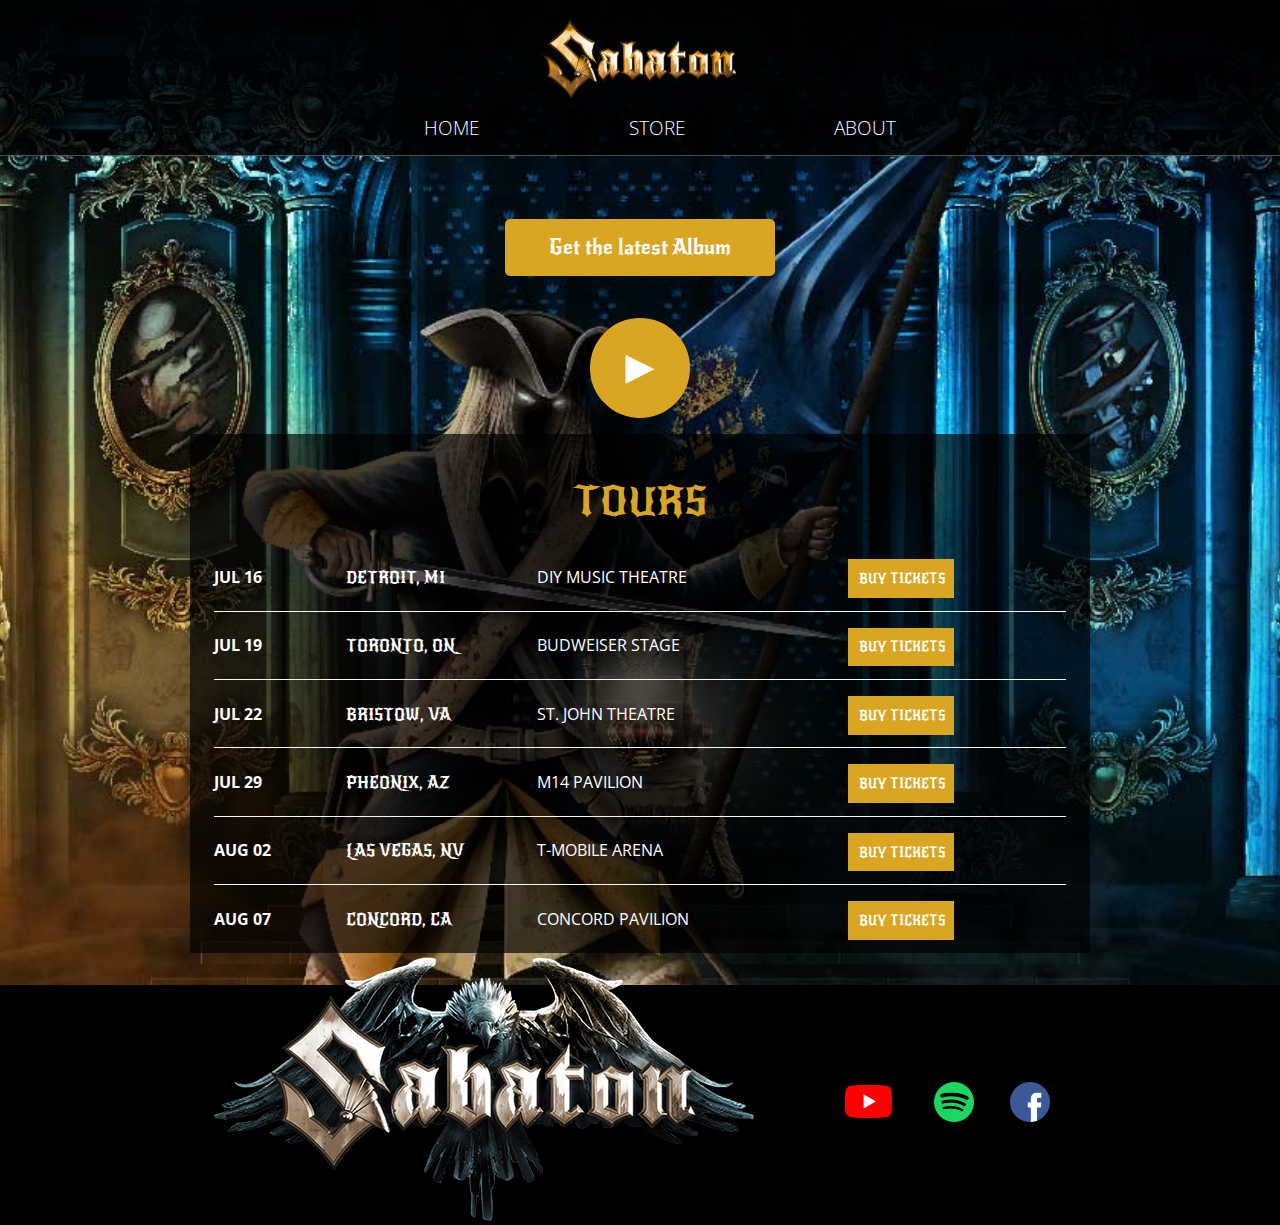
<file: index.html>
<!DOCTYPE html>
<html>
	<head>
		<title>Sabaton</title>
		<meta name="description" content="This is the description">
		<link rel="stylesheet" href="styles.css">
	</head>
	<body class="main-cover">
		<header class="main-header">
			<nav class="nav main-nav">

				<img class="header-image" src="Images/logotype.png">
				
				<ul>
					<li><a href="index.html">HOME</a></li>
					<li><a href="store.html">STORE</a></li>
					<li><a href="about.html">ABOUT</a></li>
				</ul>	
			</nav>
			

			
		</header>

		<div class="container">
			<button type="button" class="btn btn-header">Get the latest Album</button>
	   	</div>
			<button type="button" class="btn btn-header btn-play">&#9658</button>
		
		<section class="content-section container">
			<h2 class="section-header">TOURS</h2>
			<div>
				<div class="tour-row">
					<span class="tour-item tour-date">JUL 16</span>
					<span class="tour-item tour-city">DETROIT, MI</span>
					<span class="tour-item tour-arena">DIY MUSIC THEATRE</span>
					<button type="button" class="btn tour-item tour-btn">BUY TICKETS</button>
					
				</div>
				<div class="tour-row">
					<span class="tour-item tour-date">JUL 19</span>
					<span class="tour-item tour-city">TORONTO, ON</span>
					<span class="tour-item tour-arena">BUDWEISER STAGE</span>
					<button type="button" class="btn tour-item tour-btn">BUY TICKETS</button>
					
				</div>
				<div class="tour-row">
					<span class="tour-item tour-date">JUL 22</span>
					<span class="tour-item tour-city">BRISTOW, VA</span>
					<span class="tour-item tour-arena">ST. JOHN THEATRE</span>
					<button type="button" class="btn tour-item tour-btn">BUY TICKETS</button>
					
				</div>
				<div class="tour-row">
					<span class="tour-item tour-date">JUL 29</span>
					<span class="tour-item tour-city">PHEONIX, AZ</span>
					<span class="tour-item tour-arena">M14 PAVILION</span>
					<button type="button" class="btn tour-item tour-btn">BUY TICKETS</button>
					
				</div>
				<div class="tour-row">
					<span class="tour-item tour-date">AUG 02</span>
					<span class="tour-item tour-city">LAS VEGAS, NV</span>
					<span class="tour-item tour-arena">T-MOBILE ARENA</span>
					<button type="button" class="btn tour-item tour-btn">BUY TICKETS</button>
					
				</div>
				<div class="tour-row">
					<span class="tour-item tour-date">AUG 07</span>
					<span class="tour-item tour-city">CONCORD, CA</span>
					<span class="tour-item tour-arena">CONCORD PAVILION</span>
					<button type="button" class="btn tour-item tour-btn">BUY TICKETS</button>
					
				</div>
			</div>
		</section>
		
			<footer class="main-footer">
			
				<div class="container main-footer-container">
					
	
					<img class="footer-image" src="Images/logotype_footer.png">
					<ul class="nav footer-nav">
						<li><a href="https://www.youtube.com/c/Sabaton/featured" target="_blank"><img class="footer-link-logo" src="Images/yt logo.png" alt="YT-logo"></a></li>
						<li><a href="https://open.spotify.com/artist/3o2dn2O0FCVsWDFSh8qxgG" target="_blank"><img class="footer-link-logo" src="Images/spotify logo.png" alt="Spotify-logo"></a></li>
						<li><a href="https://facebook.com" target="_blank"><img class="footer-link-logo" src="Images/fb logo.png" alt="FB-logo"></a></li>
					</ul>
				</div>
			</footer>
	</body>

</html>
</file>
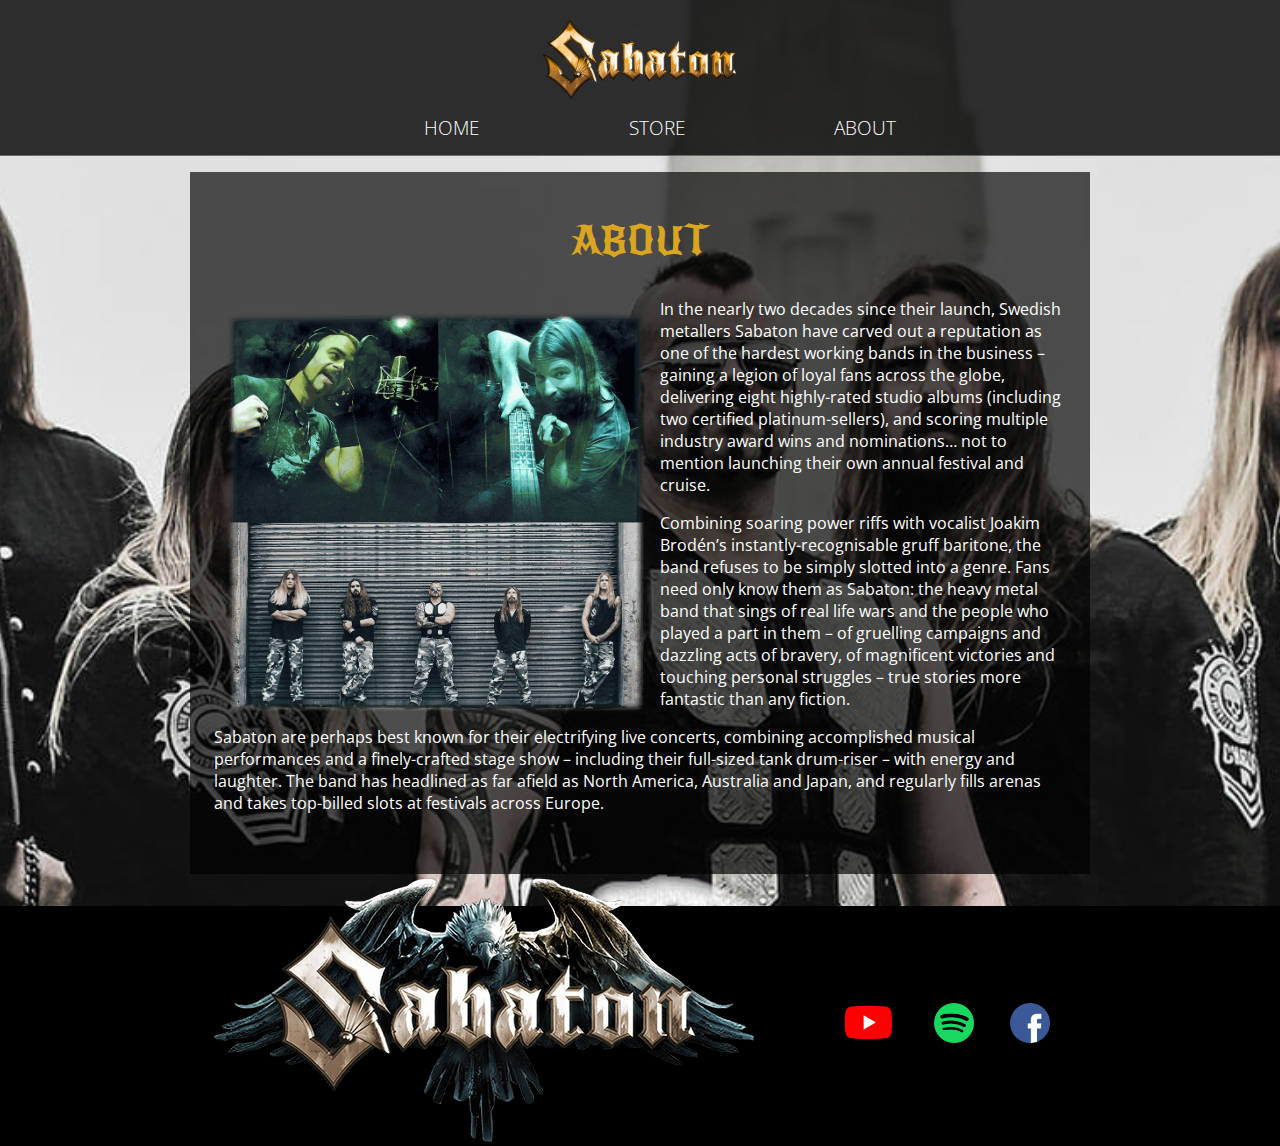
<file: about.html>
<!DOCTYPE html>
<html>
	<head>
		<title>Sabaton | About</title>
		<meta name="description" content="This is the description">
		<link rel="stylesheet" href="styles.css" />
	</head>
	<body class="about-cover">
		<header class="main-header">
			<nav class="nav main-nav">

				<img class="header-image" src="Images/logotype.png">
				
				<ul>
					<li><a href="index.html">HOME</a></li>
					<li><a href="store.html">STORE</a></li>
					<li><a href="about.html">ABOUT</a></li>
				</ul>	
			</nav>
			
			
		</header>
		
		<section class="container content-section">
			<h2 class="section-header">ABOUT</h2>
			<img class="about-band-image" src="Images/band-img.png" alt="Image of Sabaton" width="50%"> <!-- 50% of the page apparently-->
			<p>In the nearly two decades since their launch, Swedish metallers Sabaton have carved out a reputation as one of the hardest working bands in the business – gaining a legion of loyal fans across the globe, delivering eight highly-rated studio albums (including two certified platinum-sellers), and scoring multiple industry award wins and nominations… not to mention launching their own annual festival and cruise.</p>
			<p>Combining soaring power riffs with vocalist Joakim Brodén’s instantly-recognisable gruff baritone, the band refuses to be simply slotted into a genre. Fans need only know them as Sabaton: the heavy metal band that sings of real life wars and the people who played a part in them – of gruelling campaigns and dazzling acts of bravery, of magnificent victories and touching personal struggles – true stories more fantastic than any fiction.</p>
			<p>Sabaton are perhaps best known for their electrifying live concerts, combining accomplished musical performances and a finely-crafted stage show – including their full-sized tank drum-riser – with energy and laughter. The band has headlined as far afield as North America, Australia and Japan, and regularly fills arenas and takes top-billed slots at festivals across Europe.</p>
			<br>
			<br>
		</section>
		
		<!---->
		<!--<div class="top-main-footer">
			<p>transparent<br> text<br><br></p>
		</div>-->
		<footer class="main-footer">
			
			<div class="container main-footer-container">
				

				<img class="footer-image" src="Images/logotype_footer.png">
				<ul class="nav footer-nav">
					<li><a href="https://www.youtube.com/c/Sabaton/featured" target="_blank"><img class="footer-link-logo" src="Images/yt logo.png" alt="YT-logo"></a></li>
					<li><a href="https://open.spotify.com/artist/3o2dn2O0FCVsWDFSh8qxgG" target="_blank"><img class="footer-link-logo" src="Images/spotify logo.png" alt="Spotify-logo"></a></li>
					<li><a href="https://facebook.com" target="_blank"><img class="footer-link-logo" src="Images/fb logo.png" alt="FB-logo"></a></li>
				</ul>
			</div>
		</footer>
	</body>

</html>
</file>
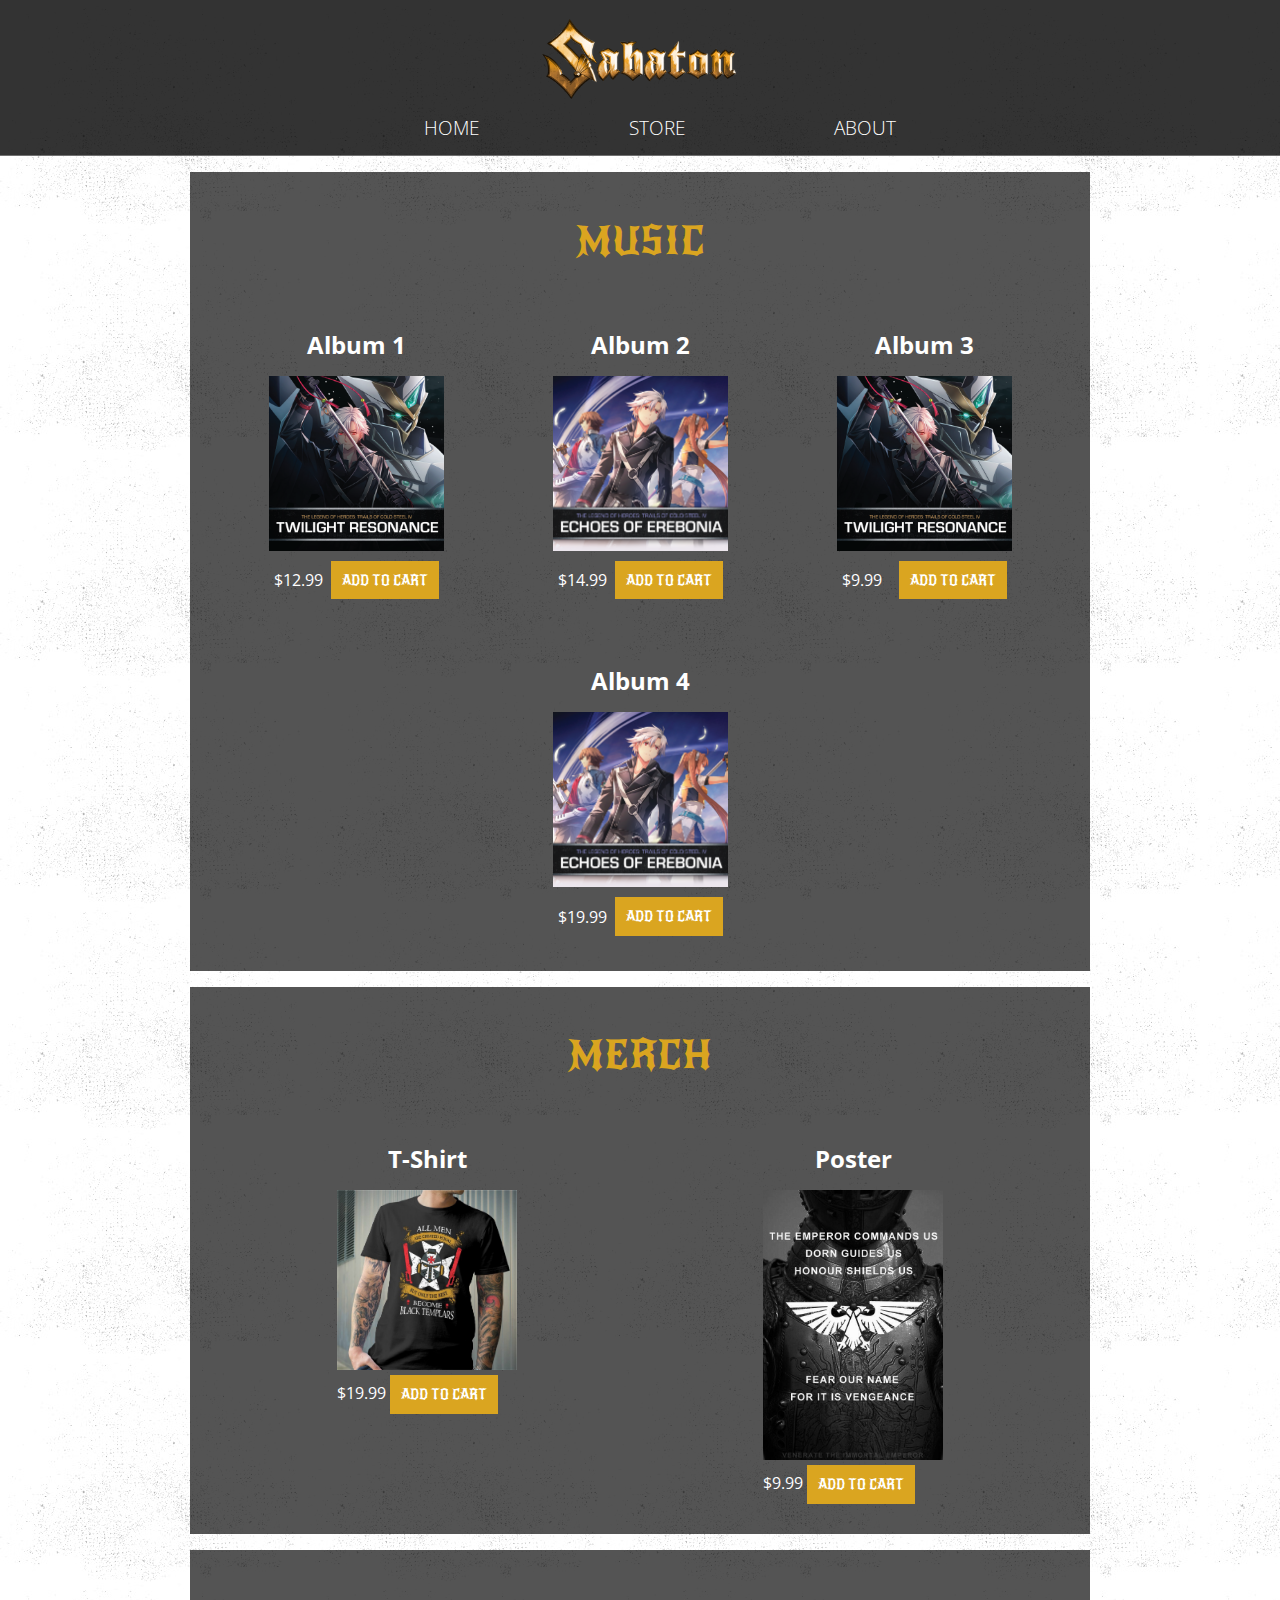
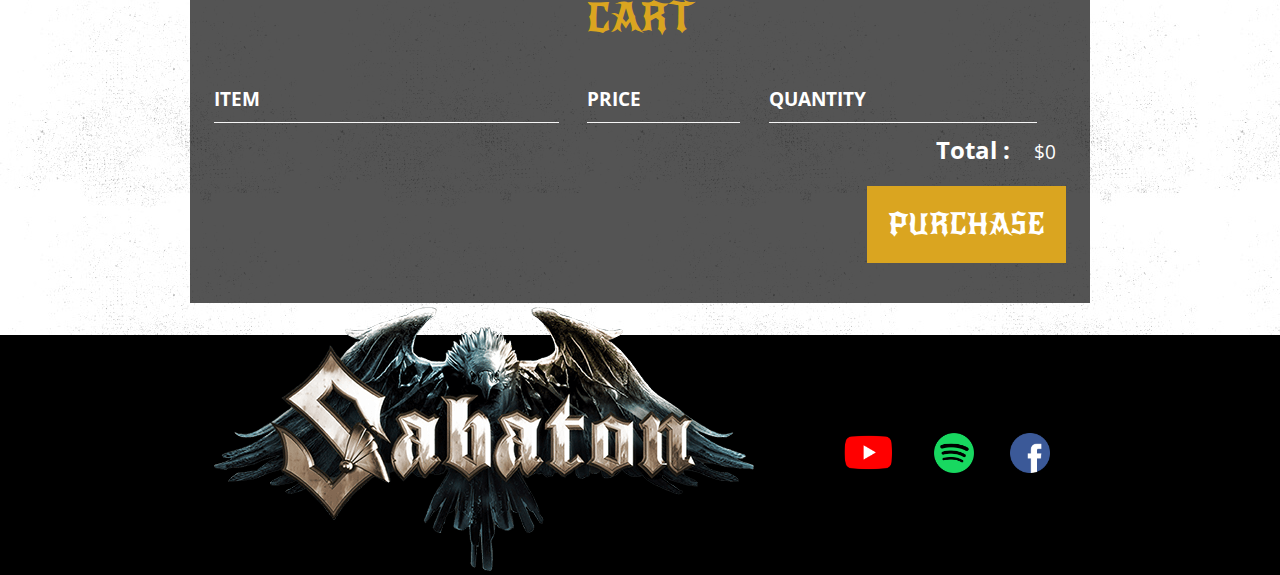
<file: store.html>
<!DOCTYPE html>
<html>
	<head>
		<title>Sabaton | Store</title>
		<meta name="description" content="This is the description">
		<link rel="stylesheet" href="styles.css" />
		<!-- Loading Javascript file with 'async' parameter so that the Javascript
			 code loads in parallel with the body of the page -->
		<script src="store.js" async></script>
	</head>
	
	<body class="store-cover">
		<header class="main-header">
			<nav class="nav main-nav">

				<img class="header-image" src="Images/logotype.png">
				
				<ul>
					<li><a href="index.html">HOME</a></li>
					<li><a href="store.html">STORE</a></li>
					<li><a href="about.html">ABOUT</a></li>
				</ul>	
			</nav>
				
		</header>


		<div >


			<section class="container content-section">
				<h2 class="section-header">MUSIC</h2>
				
				<div class="shop-items">

					<div class="shop-item">
						<span class="shop-item-title">Album 1</span> 
						<img class="shop-item-image" src="Images/Cover 1.png" alt="Album cover art" width="175" height="175">
						<div class="shop-item-details">
							<span class="shop-item-price">$12.99</span>
							<button class="btn shop-item-button" type="button">ADD TO CART</button>
						</div>
					</div>
					
					<div class="shop-item">
						<span class="shop-item-title">Album 2</span>
						<img class="shop-item-image" src="Images/Cover 2.png" alt="Album cover art" width="175" height="175">
						<div class="shop-item-details">
							<span class="shop-item-price">$14.99</span>
							<button class="btn shop-item-button" type="button">ADD TO CART</button>
						</div>
					</div>
					
					<div class="shop-item">
						<span class="shop-item-title">Album 3</span>
						<img class="shop-item-image" src="Images/Cover 1.png" alt="Album cover art" width="175" height="175">
						<div class="shop-item-details">
							<span class="shop-item-price">$9.99</span>
							<button class="btn shop-item-button" type="button">ADD TO CART</button>
						</div>
					</div>
					
					<div class="shop-item">
						<span class="shop-item-title">Album 4</span>
						<img class="shop-item-image" src="Images/Cover 2.png" alt="Album cover art" width="175" height="175">
						<div class="shop-item-details">
							<span class="shop-item-price">$19.99</span>
							<button class="btn shop-item-button" type="button">ADD TO CART</button>
						</div>
					</div>
				</div>
			</section>
			
			<section class="container content-section">
				<h2 class="section-header">MERCH</h2>
				
				<div class="shop-items">
					<div class="shop-item">
						<span class="shop-item-title">T-Shirt</span>
						<img class="shop-item-image" src="Images/Merch 1.jpg" alt="Album cover art" width="180">
						<div lass="shop-item-details">
							<span class="shop-item-price">$19.99</span>
							<button class="btn shop-item-button" type="button">ADD TO CART</button>
						</div>
					</div>
					
					<div class="shop-item">
						<span class="shop-item-title">Poster</span>
						<img class="shop-item-image" src="Images/Merch 2.jpg" alt="Album cover art" width="180">
						<div lass="shop-item-details">
							<span class="shop-item-price">$9.99</span>
							<button class="btn shop-item-button" type="button">ADD TO CART</button>
						</div>
					</div>
				</div>
				
			</section>
			
			<section class="container content-section">
				<h2 class="section-header">CART</h2>
				
				<div>

					<div class="cart-row">
						<span class="cart-item cart-header cart-column">ITEM</span>
						<span class="cart-price cart-header cart-column">PRICE</span>
						<span class="cart-quantity cart-header cart-column">QUANTITY</span>
					</div>

					<div class="cart-items">

						

					</div>
					
					<div class="cart-total">
						<strong class="cart-total-title">Total :</strong>
						<span class="cart-total-price">$0</span>
					</div>
					
					<button class="btn btn-purchase" type="button">PURCHASE</button>
					
				</div>
			</section>


		</div>


		<footer class="main-footer">
			
			<div class="container main-footer-container">
				

				<img class="footer-image" src="Images/logotype_footer.png">
				<ul class="nav footer-nav">
					<li><a href="https://www.youtube.com/c/Sabaton/featured" target="_blank"><img class="footer-link-logo" src="Images/yt logo.png" alt="YT-logo"></a></li>
					<li><a href="https://open.spotify.com/artist/3o2dn2O0FCVsWDFSh8qxgG" target="_blank"><img class="footer-link-logo" src="Images/spotify logo.png" alt="Spotify-logo"></a></li>
					<li><a href="https://facebook.com" target="_blank"><img class="footer-link-logo" src="Images/fb logo.png" alt="FB-logo"></a></li>
				</ul>
			</div>
		</footer>
	</body>

</html>
</file>
<file: styles.css>
@import url('https://fonts.googleapis.com/css2?family=Karantina&family=Roboto&display=swap');
@import url('https://fonts.googleapis.com/css2?family=New+Rocker&family=Open+Sans&display=swap');


* {
    box-sizing: border-box;
    font-family: 'Open Sans', sans-serif;
    color: rgb(255, 255, 255);
   
}

html, body {
    margin: 0;
    padding: 0;
    background-color: black;
}

.nav ul {
    margin: 0;
}

.nav li {
    display: inline;
}

.nav a {
    display: inline-block;
    padding: .5em;
    color: white;
    text-decoration: none;
}

.main-cover {
    background-image: url("Images/Website-slider-image-new.jpg");
    background-size: cover;
    background-position: center;
}

.main-nav {
    text-align: center;
    font-size: 1.2em;
    font-weight: lighter;
    border-bottom: 1px solid rgba(255, 255, 255, .3);
    font-family: 'New Rocker', cursive;
    align-items: center;
    padding-bottom: 5px;
}

.main-nav li {
    padding: 0 5%;
    font-family: 'New Rocker', cursive;
}


.nav a:hover {
    color:rgb(255, 208, 0);
}

.main-header {
    background-color: #000000CC;
    background-blend-mode: multiply;
	background-size: cover;
    background-position: top;
}

.band-name {
    text-align: center;
    margin: 0;
    font-size: 4em;
    font-family: 'New Rocker', cursive;
    font-weight: normal;
    color: goldenrod;
}

.band-name-large {
    font-size: 8em;
}

.container {
    max-width: 900px;
    margin: 0 auto;
    padding: 0 1.5em;
}

.content-section {
    margin: 1em auto 1em auto;
    padding-top: 10px;
    background-color: #000000AB;
    background-blend-mode: multiply;
	background-size: cover;
}


.section-header {
    font-family: 'New Rocker', cursive;
    font-weight: normal;
    color: goldenrod;
    text-align: center;
    font-size: 2.5em;
}

.about-cover {
    background-image: url("Images/about-band-sabaton-header-1920x680.jpg");
    background-size: cover;
    background-position: center;
}

.about-band-image {
    float: left;
    margin: 10px;
    border-radius: 5%;
}

.footer-image {
    min-height: 132px;
    min-width: 260px;
    padding: 0 auto;
    margin-top: -2em;
}

.footer-link-logo {
    height: 40px
}

.footer-link-logo:hover {
    
    height: 38px;
}

.header-image {
    margin-top: 1em;
    max-height: 80px;
    min-height: 16px;
    padding: 0 auto
}

.main-footer {
    background-color: rgb(0, 0, 0);
    color: goldenrod;
    padding: .25em 0;
    margin-top: 2em;
}

.main-footer-container {
    display: flex;
    align-items: center;
}

.main-footer-container ul {
    flex-grow: 1;
    text-align: end;
}

.top-main-footer {
    background-color: rgb(27, 27, 27);
    border-top: 1px solid rgba(255, 255, 255, .3);
}

.top-main-footer p {
    color: transparent;
    margin: 0;
}

.footer-nav li {
    padding: 0 .5em;
}

.footer-nav {
    vertical-align: middle;
    align-content: center;
    display: inline-block;
    height: 100%;
}

.btn {
    text-align: center;
    vertical-align: middle;
    padding: .66em;
    cursor: pointer;
    background-color: goldenrod;
    border: 2px solid goldenrod;
    font-family: 'New Rocker', cursive;
}

.btn:hover {
    background-color: black;
    color: goldenrod;
}

.btn-header {
    margin: 3em auto 2em auto;
    font-size: 1.3em;
    padding-left: 2em;
    padding-right: 2em;
    border-radius: 5px;
    display: block;
}

.btn-play {
    display: block;
    margin: 0 auto;
    border-radius: 50%;
    padding: 0;
    width: 100px;
    height: 100px;
    font-size: 3em;
}

.tour-row {
    border-bottom: 1px solid whitesmoke;
    padding-bottom: .8em;
    margin-bottom: 1em;
}

.tour-row:last-child {
    border-bottom: none;
}

.tour-item {
    padding-right: .5em;
    display: inline-block;
}

.tour-date {
    font-weight: bold;
    width: 15%;
}

.tour-city {
    width: 22%;
    font-family: 'New Rocker', cursive;
}

.tour-arena {
    width: 36%;
}

.tour-btn {
    max-width: 20%;
    align-items: right;
    margin-left: auto;
    margin-right: 0;
}

.shop-item {
    margin: 30px;
}

.shop-item-title {
    display: block;
    width: 100%;
    text-align: center;
    font-weight: bold;
    font-size: 1.5em;
    margin-bottom: 15px;
}

.shop-item-image {
    
}

.shop-item-details {
    display: flex; 
    align-items: center;
    padding: 5px;
}

.shop-item-price {
    flex-grow: 1;
}

.shop-items {
    display: flex;
    flex-wrap: wrap;
    justify-content: space-around;
}

.cart-header {
    font-weight: bold;
    font-size: 1.2em;
}

.cart-column {
    display: flex;
    align-items: center;
    border-bottom: 1px solid whitesmoke;
    margin-right: 1.5em;
    padding-bottom: 10px;
    margin-top: 10px;
}

.cart-row {
    display: flex;
}

.cart-item {
    width: 45%;
}

.cart-price {
    width: 20%;
    font-size: 1.2em;
}

.cart-quantity {
    width: 35%;
}

.cart-item-title {
    margin-left: .5em;
    font-size: 1.2em;
}

.cart-item-image {
    width: 75px;
    height: auto;
    border-radius: 5px;
}

.btn-danger {
    color: whitesmoke;
    background-color: #EB5757;
    border: none;
    border-radius: .3em;
    font-family: 'Open Sans', sans-serif;
    font-weight: bold;
}

.btn-danger:hover {
    background-color: #CC4C4C;
    color: whitesmoke;
}

.cart-quantity-input {
    height: 34px;
    width: 50px;
    border-radius: 5px;
    border: 2px solid goldenrod;
    background-color: black;
    padding: 0;
    text-align: center;
    font-size: 1.2em;
    margin-right: 25px;
}

.cart-row:last-child {
    border-bottom: 1px solid whitesmoke;
}

.cart-row:last-child .cart-column {
    border: none;
}

.cart-total {
    text-align: end;
    margin-top: 10px;
    margin-right: 10px;
}

.cart-total-title {
    font-weight: bold;
    font-size: 1.5em;
    margin-right: 20px;
}

.cart-total-price {
    font-size: 1.2em;
    
}

.btn-purchase {
    display: block;
    margin: 20px 0 30px auto;
    font-size: 1.8em;
    
}

.store-cover {
    background-image: url("Images/shop_bg.jpg");
    background-size: auto;
    
}

.content-section:last-child {
    padding-bottom: 10px;
}
</file>
